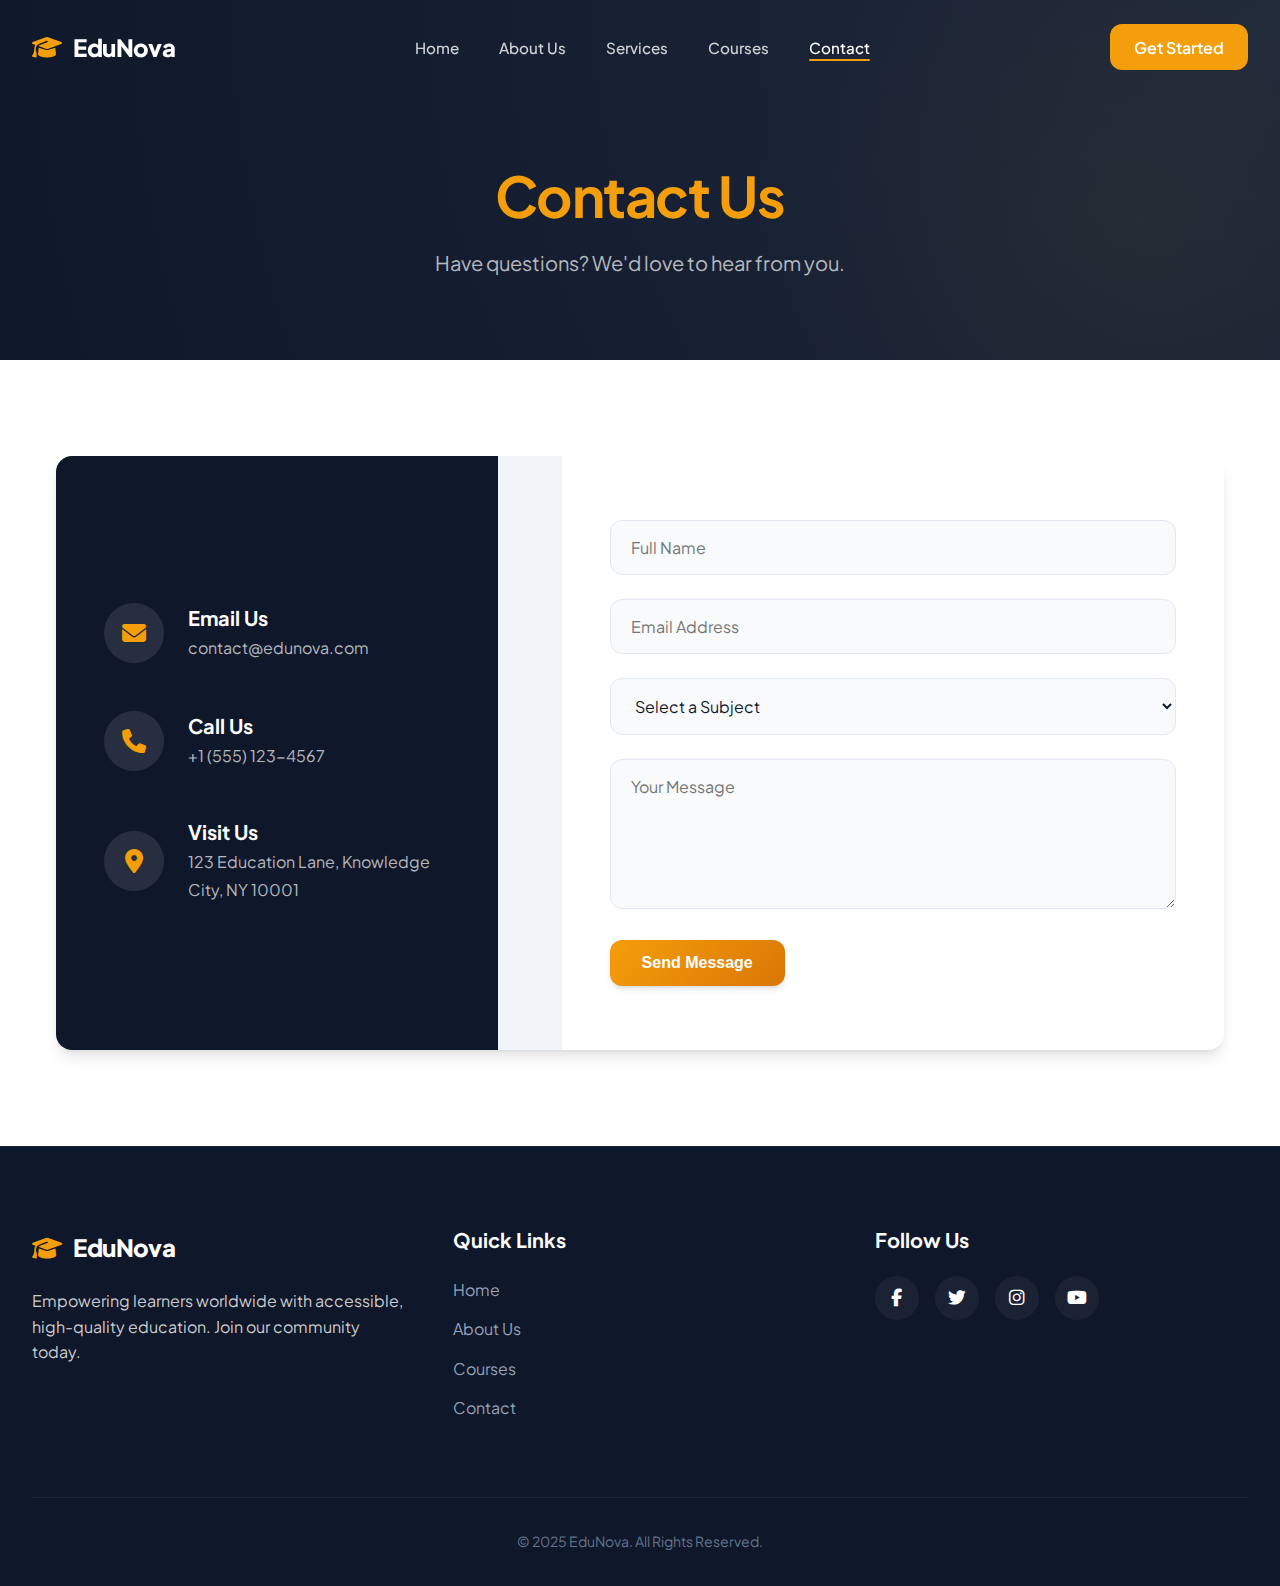
<file: contact.html>
<!DOCTYPE html>
<html lang="en">

<head>
    <meta charset="UTF-8">
    <meta name="viewport" content="width=device-width, initial-scale=1.0">
    <title>Contact Us - EduNova</title>
    <link href="https://fonts.googleapis.com/css2?family=Poppins:wght@300;400;500;600;700&display=swap"
        rel="stylesheet">
    <link rel="stylesheet" href="https://cdnjs.cloudflare.com/ajax/libs/font-awesome/6.4.0/css/all.min.css">
    <link rel="stylesheet" href="styles.css">
</head>

<body>

    <!-- NAVIGATION -->
    <nav class="navbar" id="navbar">
        <div class="container nav-container">
            <a href="index.html" class="logo">
                <i class="fas fa-graduation-cap"></i> EduNova
            </a>
            <div class="hamburger" id="hamburger">
                <i class="fas fa-bars"></i>
            </div>
            <ul class="nav-links" id="nav-links">
                <li><a href="index.html" class="nav-link">Home</a></li>
                <li><a href="about.html" class="nav-link">About Us</a></li>
                <li><a href="services.html" class="nav-link">Services</a></li>
                <li><a href="courses.html" class="nav-link">Courses</a></li>
                <li><a href="contact.html" class="nav-link">Contact</a></li>
                <li style="display: none;" class="mobile-cta"><a href="contact.html" class="nav-cta">Get Started</a>
                </li>
            </ul>
            <a href="contact.html" class="nav-cta btn-main-cta">Get Started</a>
        </div>
    </nav>

    <!-- PAGE HEADER -->
    <header class="page-header">
        <div class="container">
            <h1>Contact Us</h1>
            <p>Have questions? We'd love to hear from you.</p>
        </div>
    </header>

    <!-- CONTACT SECTION -->
    <section class="contact">
        <div class="container">
            <div class="contact-container reveal">
                <div class="contact-info">
                    <div class="info-item">
                        <div class="info-icon"><i class="fas fa-envelope"></i></div>
                        <div class="info-content">
                            <h4>Email Us</h4>
                            <p>contact@edunova.com</p>
                        </div>
                    </div>
                    <div class="info-item">
                        <div class="info-icon"><i class="fas fa-phone"></i></div>
                        <div class="info-content">
                            <h4>Call Us</h4>
                            <p>+1 (555) 123-4567</p>
                        </div>
                    </div>
                    <div class="info-item">
                        <div class="info-icon"><i class="fas fa-map-marker-alt"></i></div>
                        <div class="info-content">
                            <h4>Visit Us</h4>
                            <p>123 Education Lane, Knowledge City, NY 10001</p>
                        </div>
                    </div>
                </div>
                <div class="contact-form">
                    <form>
                        <div class="form-group">
                            <input type="text" class="form-control" placeholder="Full Name" required>
                        </div>
                        <div class="form-group">
                            <input type="email" class="form-control" placeholder="Email Address" required>
                        </div>
                        <div class="form-group">
                            <select class="form-control" required style="cursor: pointer;">
                                <option value="" disabled selected>Select a Subject</option>
                                <option value="Web Development">Full Stack Web Development</option>
                                <option value="Data Science">Data Science & Machine Learning</option>
                                <option value="UI/UX Design">UI/UX Design</option>
                                <option value="Other">General Inquiry</option>
                            </select>
                        </div>
                        <div class="form-group">
                            <textarea class="form-control" placeholder="Your Message" required></textarea>
                        </div>
                        <button type="submit" class="btn btn-primary">Send Message</button>
                    </form>
                </div>
            </div>
        </div>
    </section>

    <!-- FOOTER -->
    <footer>
        <div class="container">
            <div class="footer-content">
                <div class="footer-col">
                    <div class="logo" style="margin-bottom: 20px;">
                        <i class="fas fa-graduation-cap"></i> EduNova
                    </div>
                    <p style="color: #ccc; line-height: 1.6;">Empowering learners worldwide with accessible,
                        high-quality education. Join our community today.</p>
                </div>
                <div class="footer-col">
                    <h3>Quick Links</h3>
                    <ul class="footer-links">
                        <li><a href="index.html">Home</a></li>
                        <li><a href="about.html">About Us</a></li>
                        <li><a href="courses.html">Courses</a></li>
                        <li><a href="contact.html">Contact</a></li>
                    </ul>
                </div>
                <div class="footer-col">
                    <h3>Follow Us</h3>
                    <div class="social-icons">
                        <a href="#" class="social-icon"><i class="fab fa-facebook-f"></i></a>
                        <a href="#" class="social-icon"><i class="fab fa-twitter"></i></a>
                        <a href="#" class="social-icon"><i class="fab fa-instagram"></i></a>
                        <a href="#" class="social-icon"><i class="fab fa-youtube"></i></a>
                    </div>
                </div>
            </div>
            <div class="copyright">
                <p>&copy; 2025 EduNova. All Rights Reserved.</p>
            </div>
        </div>
    </footer>

    <script src="script.js"></script>
</body>

</html>
</file>
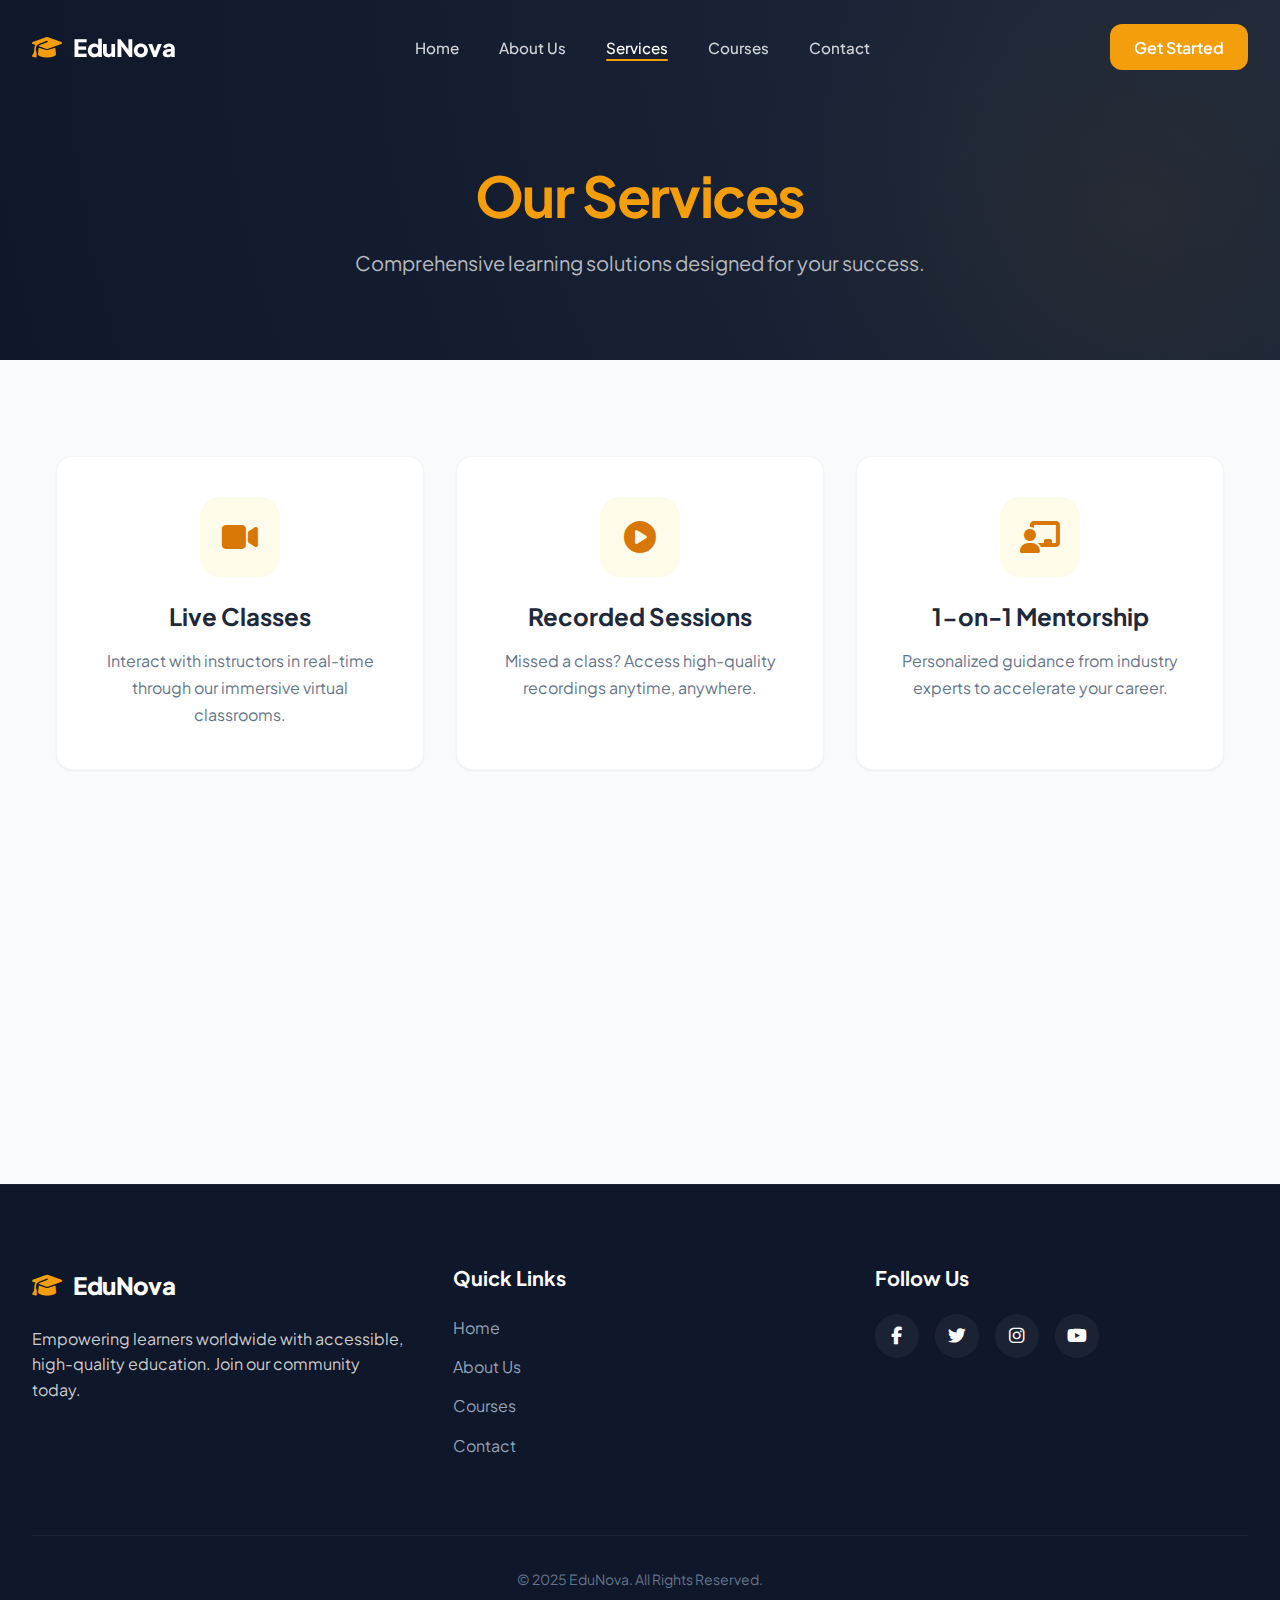
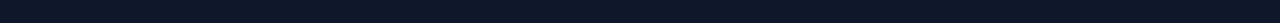
<file: services.html>
<!DOCTYPE html>
<html lang="en">

<head>
    <meta charset="UTF-8">
    <meta name="viewport" content="width=device-width, initial-scale=1.0">
    <title>Services - EduNova</title>
    <link href="https://fonts.googleapis.com/css2?family=Poppins:wght@300;400;500;600;700&display=swap"
        rel="stylesheet">
    <link rel="stylesheet" href="https://cdnjs.cloudflare.com/ajax/libs/font-awesome/6.4.0/css/all.min.css">
    <link rel="stylesheet" href="styles.css">
</head>

<body>

    <!-- NAVIGATION -->
    <nav class="navbar" id="navbar">
        <div class="container nav-container">
            <a href="index.html" class="logo">
                <i class="fas fa-graduation-cap"></i> EduNova
            </a>
            <div class="hamburger" id="hamburger">
                <i class="fas fa-bars"></i>
            </div>
            <ul class="nav-links" id="nav-links">
                <li><a href="index.html" class="nav-link">Home</a></li>
                <li><a href="about.html" class="nav-link">About Us</a></li>
                <li><a href="services.html" class="nav-link">Services</a></li>
                <li><a href="courses.html" class="nav-link">Courses</a></li>
                <li><a href="contact.html" class="nav-link">Contact</a></li>
                <li style="display: none;" class="mobile-cta"><a href="contact.html" class="nav-cta">Get Started</a>
                </li>
            </ul>
            <a href="contact.html" class="nav-cta btn-main-cta">Get Started</a>
        </div>
    </nav>

    <!-- PAGE HEADER -->
    <header class="page-header">
        <div class="container">
            <h1>Our Services</h1>
            <p>Comprehensive learning solutions designed for your success.</p>
        </div>
    </header>

    <!-- SERVICES SECTION -->
    <section class="services">
        <div class="container">
            <div class="services-grid">
                <!-- Service 1 -->
                <div class="service-card reveal">
                    <div class="service-icon"><i class="fas fa-video"></i></div>
                    <h3>Live Classes</h3>
                    <p>Interact with instructors in real-time through our immersive virtual classrooms.</p>
                </div>
                <!-- Service 2 -->
                <div class="service-card reveal">
                    <div class="service-icon"><i class="fas fa-play-circle"></i></div>
                    <h3>Recorded Sessions</h3>
                    <p>Missed a class? Access high-quality recordings anytime, anywhere.</p>
                </div>
                <!-- Service 3 -->
                <div class="service-card reveal">
                    <div class="service-icon"><i class="fas fa-chalkboard-teacher"></i></div>
                    <h3>1-on-1 Mentorship</h3>
                    <p>Personalized guidance from industry experts to accelerate your career.</p>
                </div>
                <!-- Service 4 -->
                <div class="service-card reveal">
                    <div class="service-icon"><i class="fas fa-certificate"></i></div>
                    <h3>Certification</h3>
                    <p>Earn glowing certificates upon completion to showcase your skills.</p>
                </div>
                <!-- Service 5 -->
                <div class="service-card reveal">
                    <div class="service-icon"><i class="fas fa-users"></i></div>
                    <h3>Community</h3>
                    <p>Join a global network of peers for collaboration and peer learning.</p>
                </div>
                <!-- Service 6 -->
                <div class="service-card reveal">
                    <div class="service-icon"><i class="fas fa-chart-line"></i></div>
                    <h3>Progress Tracking</h3>
                    <p>Monitor your growth with detailed analytics and performance reports.</p>
                </div>
            </div>
        </div>
    </section>

    <!-- FOOTER -->
    <footer>
        <div class="container">
            <div class="footer-content">
                <div class="footer-col">
                    <div class="logo" style="margin-bottom: 20px;">
                        <i class="fas fa-graduation-cap"></i> EduNova
                    </div>
                    <p style="color: #ccc; line-height: 1.6;">Empowering learners worldwide with accessible,
                        high-quality education. Join our community today.</p>
                </div>
                <div class="footer-col">
                    <h3>Quick Links</h3>
                    <ul class="footer-links">
                        <li><a href="index.html">Home</a></li>
                        <li><a href="about.html">About Us</a></li>
                        <li><a href="courses.html">Courses</a></li>
                        <li><a href="contact.html">Contact</a></li>
                    </ul>
                </div>
                <div class="footer-col">
                    <h3>Follow Us</h3>
                    <div class="social-icons">
                        <a href="#" class="social-icon"><i class="fab fa-facebook-f"></i></a>
                        <a href="#" class="social-icon"><i class="fab fa-twitter"></i></a>
                        <a href="#" class="social-icon"><i class="fab fa-instagram"></i></a>
                        <a href="#" class="social-icon"><i class="fab fa-youtube"></i></a>
                    </div>
                </div>
            </div>
            <div class="copyright">
                <p>&copy; 2025 EduNova. All Rights Reserved.</p>
            </div>
        </div>
    </footer>

    <script src="script.js"></script>
</body>

</html>
</file>
<file: styles.css>
/* --- CSS VARIABLES & RESET --- */
@import url('https://fonts.googleapis.com/css2?family=Plus+Jakarta+Sans:wght@300;400;500;600;700;800&display=swap');

:root {
    --primary-color: #0f172a;
    /* Slate 900 - Premium Dark */
    --primary-light: #1e293b;
    /* Slate 800 */
    --accent-color: #f59e0b;
    /* Amber 500 - Professional Gold */
    --accent-dark: #d97706;
    /* Amber 600 */
    --text-light: #f8fafc;
    /* Slate 50 */
    --text-body: #64748b;
    /* Slate 500 - Softer body text */
    --text-heading: #1e293b;
    /* Slate 800 - Strong headings */
    --bg-light: #f1f5f9;
    /* Slate 100 - Clean background */
    --white: #ffffff;

    --shadow-sm: 0 1px 2px 0 rgb(0 0 0 / 0.05);
    --shadow-md: 0 4px 6px -1px rgb(0 0 0 / 0.1), 0 2px 4px -2px rgb(0 0 0 / 0.1);
    --shadow-lg: 0 10px 15px -3px rgb(0 0 0 / 0.1), 0 4px 6px -4px rgb(0 0 0 / 0.1);
    --shadow-xl: 0 20px 25px -5px rgb(0 0 0 / 0.1), 0 8px 10px -6px rgb(0 0 0 / 0.1);

    --transition-speed: 0.3s;
    --radius-md: 0.75rem;
    /* 12px */
    --radius-lg: 1rem;
    /* 16px */
    --section-padding: 6rem 1.5rem;
}

* {
    margin: 0;
    padding: 0;
    box-sizing: border-box;
}

html {
    scroll-behavior: smooth;
    font-size: 16px;
}

body {
    font-family: 'Plus Jakarta Sans', sans-serif;
    /* Modern, professional typeface */
    color: var(--text-body);
    line-height: 1.7;
    overflow-x: hidden;
    background-color: var(--white);
    display: flex;
    flex-direction: column;
    min-height: 100vh;
}

a {
    text-decoration: none;
    color: inherit;
    transition: all var(--transition-speed) ease;
}

ul {
    list-style: none;
}

img {
    max-width: 100%;
    display: block;
}

h1,
h2,
h3,
h4,
h5,
h6 {
    color: var(--text-heading);
    font-weight: 700;
    line-height: 1.25;
}

/* --- UTILITIES --- */
.container {
    max-width: 1280px;
    /* Slightly wider */
    margin: 0 auto;
    padding: 0 2rem;
}

/* Updated Buttons */
.btn {
    display: inline-flex;
    align-items: center;
    justify-content: center;
    padding: 0.875rem 2rem;
    border-radius: var(--radius-md);
    font-weight: 600;
    font-size: 1rem;
    cursor: pointer;
    transition: all var(--transition-speed) ease;
    border: none;
    gap: 0.5rem;
}

.btn-primary {
    background: linear-gradient(135deg, var(--accent-color), var(--accent-dark));
    color: var(--white);
    box-shadow: var(--shadow-md);
}

.btn-primary:hover {
    transform: translateY(-2px);
    box-shadow: var(--shadow-lg);
    filter: brightness(1.1);
}

.btn-secondary {
    background-color: rgba(255, 255, 255, 0.1);
    color: var(--white);
    backdrop-filter: blur(10px);
    border: 1px solid rgba(255, 255, 255, 0.2);
}

.btn-secondary:hover {
    background-color: var(--white);
    color: var(--primary-color);
    transform: translateY(-2px);
}

.section-title {
    text-align: center;
    margin-bottom: 4rem;
    position: relative;
}

.section-title h2 {
    font-size: 2.75rem;
    color: var(--primary-color);
    margin-bottom: 1rem;
    letter-spacing: -0.025em;
}

.section-title p {
    font-size: 1.125rem;
    color: var(--text-body);
    max-width: 600px;
    margin: 0 auto;
}

/* --- ANIMATIONS --- */
.reveal {
    opacity: 0;
    transform: translateY(20px);
    transition: all 0.8s cubic-bezier(0.5, 0, 0, 1);
}

.reveal.active {
    opacity: 1;
    transform: translateY(0);
}

/* --- NAVIGATION --- */
.navbar {
    position: fixed;
    top: 0;
    left: 0;
    width: 100%;
    background-color: transparent;
    padding: 1.5rem 0;
    z-index: 1000;
    transition: all var(--transition-speed);
}

.navbar.sticky {
    padding: 1rem 0;
    background-color: rgba(15, 23, 42, 0.95);
    /* Semi-transparent dark bg */
    backdrop-filter: blur(12px);
    box-shadow: var(--shadow-md);
}

.nav-container {
    display: flex;
    justify-content: space-between;
    align-items: center;
}

.logo {
    font-size: 1.5rem;
    font-weight: 800;
    color: var(--white);
    display: flex;
    align-items: center;
    gap: 0.75rem;
    letter-spacing: -0.025em;
}

.logo i {
    color: var(--accent-color);
}

.nav-links {
    display: flex;
    gap: 2.5rem;
    align-items: center;
}

.nav-links li a {
    color: rgba(255, 255, 255, 0.8);
    font-weight: 500;
    font-size: 0.95rem;
    position: relative;
    padding-bottom: 0.25rem;
}

.nav-links li a:hover,
.nav-links li a.active {
    color: var(--white);
}

.nav-links li a::after {
    content: '';
    position: absolute;
    width: 0;
    height: 2px;
    bottom: 0px;
    left: 0;
    background-color: var(--accent-color);
    transition: width 0.3s ease;
    border-radius: 2px;
}

.nav-links li a:hover::after,
.nav-links li a.active::after {
    width: 100%;
}

.nav-cta {
    background: var(--accent-color);
    color: var(--white) !important;
    padding: 0.6rem 1.5rem;
    border-radius: var(--radius-md);
    font-weight: 600;
    transition: all 0.3s;
}

.nav-cta::after {
    display: none !important;
}

.nav-cta:hover {
    background: var(--accent-dark);
    transform: translateY(-1px);
}

.hamburger {
    display: none;
    cursor: pointer;
    color: var(--white);
    font-size: 1.5rem;
}

/* --- PAGE HEADER (Sub-pages) --- */
.page-header {
    background: radial-gradient(circle at top right, #1e293b, #0f172a);
    padding: 160px 0 80px;
    text-align: center;
    color: white;
    position: relative;
    overflow: hidden;
}

.page-header::before {
    content: '';
    position: absolute;
    top: -50%;
    right: -20%;
    width: 800px;
    height: 800px;
    background: radial-gradient(circle, rgba(245, 158, 11, 0.05) 0%, transparent 70%);
    border-radius: 50%;
    pointer-events: none;
}

.page-header h1 {
    font-size: 3.5rem;
    margin-bottom: 1rem;
    letter-spacing: -0.025em;
    color: var(--accent-color);
}

.page-header p {
    color: rgba(255, 255, 255, 0.7);
    font-size: 1.25rem;
    font-weight: 400;
}

/* --- HERO SECTION --- */
.hero {
    min-height: 100vh;
    background: radial-gradient(ellipse at top right, #1e293b, #0f172a);
    display: flex;
    align-items: center;
    position: relative;
    padding-top: 80px;
    overflow: hidden;
}

/* Decorative Blobs */
.hero::before {
    content: '';
    position: absolute;
    top: -100px;
    right: -100px;
    width: 600px;
    height: 600px;
    background: radial-gradient(circle, rgba(245, 158, 11, 0.08) 0%, transparent 70%);
    border-radius: 50%;
    z-index: 1;
    filter: blur(60px);
}

.hero::after {
    content: '';
    position: absolute;
    bottom: -100px;
    left: -100px;
    width: 500px;
    height: 500px;
    background: radial-gradient(circle, rgba(15, 23, 42, 0.4) 0%, transparent 70%);
    /* deeper shadow */
    border-radius: 50%;
    z-index: 1;
}

.hero-content {
    display: flex;
    align-items: center;
    justify-content: space-between;
    position: relative;
    z-index: 2;
    gap: 4rem;
}

.hero-text {
    flex: 1;
}

.hero-text h1 {
    font-size: 4rem;
    /* Larger, clearer */
    line-height: 1.1;
    color: var(--white);
    margin-bottom: 1.5rem;
    letter-spacing: -0.03em;
}

.hero-text h1 span {
    background: linear-gradient(135deg, #fbbf24, #d97706);
    background-clip: text;
    -webkit-text-fill-color: transparent;
}

.hero-text p {
    color: #94a3b8;
    /* Slate 400 */
    font-size: 1.25rem;
    margin-bottom: 2.5rem;
    max-width: 90%;
    font-weight: 400;
}

.hero-buttons {
    display: flex;
    gap: 1rem;
}

.hero-visual {
    flex: 1;
    display: flex;
    justify-content: center;
    position: relative;
}

.hero-img-placeholder {
    width: 100%;
    max-width: 550px;
    aspect-ratio: 4/3;
    border-radius: var(--radius-lg);
    box-shadow: 0 25px 50px -12px rgba(0, 0, 0, 0.5);
    /* Deep shadow */
    position: relative;
    background-image: url('https://placehold.co/800x600/1e293b/d97706?text=Interactive+Learning');
    background-size: cover;
    background-position: center;
    border: 1px solid rgba(255, 255, 255, 0.1);
}

.floating-stats {
    position: absolute;
    background: rgba(255, 255, 255, 0.95);
    backdrop-filter: blur(8px);
    padding: 1rem 1.5rem;
    border-radius: var(--radius-md);
    box-shadow: var(--shadow-xl);
    display: flex;
    align-items: center;
    gap: 1rem;
    animation: float 6s ease-in-out infinite;
    z-index: 3;
    border: 1px solid rgba(255, 255, 255, 0.5);
}

.stat-1 {
    bottom: -20px;
    left: -30px;
}

.stat-2 {
    top: 30px;
    right: -20px;
    animation-delay: 2s;
}

.stat-icon {
    width: 48px;
    height: 48px;
    background: #fffbeb;
    /* Amber 50 */
    border-radius: 12px;
    display: flex;
    align-items: center;
    justify-content: center;
    color: var(--accent-dark);
    font-size: 1.25rem;
}

.stat-text h4 {
    color: var(--primary-color);
    font-size: 1.25rem;
    margin: 0;
    line-height: 1.1;
}

.stat-text span {
    font-size: 0.875rem;
    color: var(--text-body);
    font-weight: 500;
}

@keyframes float {

    0%,
    100% {
        transform: translateY(0px);
    }

    50% {
        transform: translateY(-15px);
    }
}

/* --- ABOUT SECTION --- */
.about {
    padding: var(--section-padding);
    background-color: var(--white);
}

.about-content {
    display: grid;
    grid-template-columns: 1fr 1fr;
    gap: 6rem;
    align-items: center;
}

.about-img {
    position: relative;
}

.about-img img {
    border-radius: var(--radius-lg);
    box-shadow: var(--shadow-xl);
}

/* Decorative element behind image */
.about-img::before {
    content: '';
    position: absolute;
    top: -20px;
    left: -20px;
    width: 100%;
    height: 100%;
    border: 2px solid var(--accent-color);
    border-radius: var(--radius-lg);
    z-index: -1;
}

.about-text h3 {
    color: var(--accent-dark);
    text-transform: uppercase;
    letter-spacing: 0.1em;
    font-size: 0.875rem;
    font-weight: 700;
    margin-bottom: 1rem;
}

.about-text h2 {
    font-size: 2.5rem;
    color: var(--primary-color);
    margin-bottom: 1.5rem;
    letter-spacing: -0.025em;
}

.about-text p {
    font-size: 1.125rem;
    margin-bottom: 2.5rem;
}

.about-cards {
    display: grid;
    grid-template-columns: repeat(3, 1fr);
    gap: 1.5rem;
}

.icon-card {
    text-align: left;
    /* Cleaner alignment */
    padding: 1.5rem;
    border-radius: var(--radius-md);
    background: var(--bg-light);
    transition: all 0.3s ease;
    border: 1px solid transparent;
}

.icon-card:hover {
    background: var(--white);
    transform: translateY(-5px);
    box-shadow: var(--shadow-lg);
    border-color: rgba(0, 0, 0, 0.05);
}

.icon-card i {
    font-size: 2rem;
    color: var(--accent-dark);
    /* Darker accent on light bg is more readable */
    margin-bottom: 1rem;
    display: block;
}

.icon-card h4 {
    color: var(--primary-color);
    margin-bottom: 0.5rem;
    font-size: 1.125rem;
}

.icon-card p {
    font-size: 0.875rem;
    margin: 0;
    color: var(--text-body);
}

/* --- SERVICES SECTION --- */
.services {
    padding: var(--section-padding);
    background-color: #f8fafc;
    /* Slate 50 */
}

.services-grid {
    display: grid;
    grid-template-columns: repeat(auto-fit, minmax(320px, 1fr));
    gap: 2rem;
}

.service-card {
    background: var(--white);
    padding: 2.5rem 2rem;
    border-radius: var(--radius-lg);
    text-align: center;
    transition: all 0.3s ease;
    border: 1px solid rgba(0, 0, 0, 0.04);
    box-shadow: var(--shadow-sm);
    position: relative;
    overflow: hidden;
}

.service-card:hover {
    transform: translateY(-8px);
    box-shadow: var(--shadow-xl);
    border-color: rgba(245, 158, 11, 0.2);
}

/* Hover Accent Line */
.service-card::after {
    content: '';
    position: absolute;
    bottom: 0;
    left: 0;
    width: 0;
    height: 4px;
    background: var(--accent-color);
    transition: width 0.3s ease;
}

.service-card:hover::after {
    width: 100%;
}

.service-icon {
    width: 80px;
    height: 80px;
    background: #fffbeb;
    border-radius: 20px;
    display: flex;
    align-items: center;
    justify-content: center;
    margin: 0 auto 1.5rem;
    color: var(--accent-dark);
    font-size: 2rem;
    transition: all 0.3s;
}

.service-card:hover .service-icon {
    background: var(--accent-color);
    color: var(--white);
    transform: rotate(3deg);
}

.service-card h3 {
    margin-bottom: 1rem;
    font-size: 1.5rem;
}

/* --- COURSES SECTION --- */
.courses {
    padding: var(--section-padding);
    background-color: var(--white);
}

.courses-grid {
    display: grid;
    grid-template-columns: repeat(auto-fit, minmax(340px, 1fr));
    gap: 2.5rem;
}

.course-card {
    background: var(--white);
    border-radius: var(--radius-lg);
    overflow: hidden;
    box-shadow: var(--shadow-md);
    transition: all 0.3s ease;
    border: 1px solid rgba(0, 0, 0, 0.05);
    display: flex;
    flex-direction: column;
}

.course-card:hover {
    box-shadow: var(--shadow-xl);
    transform: translateY(-5px);
}

.course-thumb {
    width: 100%;
    aspect-ratio: 16/10;
    position: relative;
}

.course-thumb img {
    width: 100%;
    height: 100%;
    object-fit: cover;
    transition: transform 0.5s ease;
}

.course-card:hover .course-thumb img {
    transform: scale(1.05);
}

.course-tag {
    position: absolute;
    top: 1rem;
    left: 1rem;
    background: rgba(15, 23, 42, 0.85);
    /* Dark transparent */
    backdrop-filter: blur(4px);
    color: var(--white);
    padding: 0.35rem 0.85rem;
    font-size: 0.75rem;
    font-weight: 700;
    border-radius: 4px;
    text-transform: uppercase;
    letter-spacing: 0.05em;
    z-index: 10;
}

.course-details {
    padding: 2rem;
    flex: 1;
    display: flex;
    flex-direction: column;
}

.course-meta {
    display: flex;
    gap: 1rem;
    font-size: 0.8125rem;
    color: var(--text-body);
    margin-bottom: 1rem;
    font-weight: 500;
}

.course-meta span i {
    color: var(--accent-dark);
    margin-right: 0.35rem;
}

.course-details h3 {
    font-size: 1.35rem;
    margin-bottom: 1rem;
    line-height: 1.4;
}

.instructor {
    display: flex;
    align-items: center;
    gap: 0.75rem;
    margin-bottom: 1.5rem;
    margin-top: auto;
    /* Push to bottom if titles vary */
}

.instructor img {
    width: 36px;
    height: 36px;
    border-radius: 50%;
    object-fit: cover;
    border: 2px solid var(--white);
    box-shadow: var(--shadow-sm);
}

.instructor span {
    font-size: 0.9rem;
    color: var(--text-heading);
    font-weight: 600;
}

.course-footer {
    display: flex;
    align-items: center;
    justify-content: space-between;
    padding-top: 1.25rem;
    border-top: 1px solid #f1f5f9;
}

.rating {
    color: #f59e0b;
    font-weight: 700;
    font-size: 0.95rem;
}

.enroll-btn {
    color: var(--accent-dark);
    font-weight: 700;
    font-size: 0.9rem;
    display: inline-flex;
    align-items: center;
    gap: 0.5rem;
}

.enroll-btn:hover {
    color: var(--primary-color);
}

/* --- TESTIMONIALS --- */
.testimonials {
    padding: var(--section-padding);
    background: #0f172a;
    color: white;
    position: relative;
    overflow: hidden;
}

/* Background Pattern */
.testimonials::before {
    content: '';
    position: absolute;
    top: 0;
    left: 0;
    width: 100%;
    height: 100%;
    background-image: radial-gradient(var(--primary-light) 1px, transparent 1px);
    background-size: 40px 40px;
    opacity: 0.1;
}

.testimonials .section-title h2 {
    color: white;
}

.testimonials .section-title p {
    color: #94a3b8;
}

.testimonial-grid {
    display: grid;
    grid-template-columns: repeat(auto-fit, minmax(320px, 1fr));
    gap: 2rem;
    position: relative;
    z-index: 2;
}

.testimonial-card {
    background: rgba(255, 255, 255, 0.03);
    padding: 2.5rem;
    border-radius: var(--radius-lg);
    text-align: left;
    backdrop-filter: blur(10px);
    border: 1px solid rgba(255, 255, 255, 0.08);
    transition: all 0.3s;
}

.testimonial-card:hover {
    background: rgba(255, 255, 255, 0.06);
    transform: translateY(-5px);
}

.quote-icon {
    font-size: 2rem;
    color: var(--accent-color);
    opacity: 0.8;
    margin-bottom: 1.5rem;
    display: block;
}

.testimonial-text {
    font-style: italic;
    color: #e2e8f0;
    margin-bottom: 2rem;
    font-size: 1.1rem;
    line-height: 1.6;
}

.student-info {
    display: flex;
    align-items: center;
    gap: 1rem;
}

.student-avatar {
    width: 48px;
    height: 48px;
    border-radius: 50%;
    background-color: #cbd5e1;
    overflow: hidden;
    border: 2px solid rgba(255, 255, 255, 0.2);
}

.student-details h4 {
    color: white;
    font-size: 1.05rem;
    margin-bottom: 0.15rem;
}

.student-details span {
    color: var(--accent-color);
    font-size: 0.85rem;
    font-weight: 500;
}

/* --- CONTACT SECTION --- */
.contact {
    padding: var(--section-padding);
    background-color: var(--white);
}

.contact-container {
    display: grid;
    grid-template-columns: 1fr 1.5fr;
    /* Uneven split */
    gap: 4rem;
    background: var(--bg-light);
    border-radius: var(--radius-lg);
    overflow: hidden;
    box-shadow: var(--shadow-lg);
}

.contact-info {
    background: var(--primary-color);
    padding: 4rem 3rem;
    color: white;
    display: flex;
    flex-direction: column;
    justify-content: center;
}

.info-item {
    display: flex;
    align-items: center;
    gap: 1.5rem;
    margin-bottom: 3rem;
}

.info-item:last-child {
    margin-bottom: 0;
}

.info-icon {
    width: 60px;
    height: 60px;
    background: rgba(255, 255, 255, 0.1);
    color: var(--accent-color);
    border-radius: 50%;
    display: flex;
    align-items: center;
    justify-content: center;
    font-size: 1.5rem;
    flex-shrink: 0;
}

.info-content h4 {
    color: var(--white);
    margin-bottom: 0.25rem;
    font-size: 1.25rem;
}

.info-content p {
    color: rgba(255, 255, 255, 0.7);
    margin: 0;
}

.contact-form {
    padding: 4rem 3rem;
    background: var(--white);
}

.form-group {
    margin-bottom: 1.5rem;
}

.form-control {
    width: 100%;
    padding: 1rem 1.25rem;
    border: 1px solid #e2e8f0;
    /* Slate 200 */
    border-radius: var(--radius-md);
    font-family: inherit;
    font-size: 1rem;
    color: var(--primary-color);
    background: #f8fafc;
    transition: all 0.2s;
}

.form-control:focus {
    outline: none;
    border-color: var(--accent-color);
    background: var(--white);
    box-shadow: 0 0 0 4px rgba(245, 158, 11, 0.1);
}

textarea.form-control {
    height: 150px;
    resize: vertical;
}

/* --- FOOTER --- */
footer {
    background-color: var(--primary-color);
    color: white;
    padding-top: 5rem;
    padding-bottom: 2rem;
    margin-top: auto;
    border-top: 1px solid rgba(255, 255, 255, 0.05);
}

.footer-content {
    display: grid;
    grid-template-columns: repeat(auto-fit, minmax(220px, 1fr));
    gap: 3rem;
    margin-bottom: 4rem;
}

.footer-col h3 {
    color: white;
    font-size: 1.25rem;
    margin-bottom: 1.5rem;
    font-weight: 700;
}

.footer-links li {
    margin-bottom: 0.75rem;
}

.footer-links a {
    color: #94a3b8;
    transition: 0.2s;
    font-weight: 400;
}

.footer-links a:hover {
    color: var(--accent-color);
    padding-left: 5px;
}

.social-icons {
    display: flex;
    gap: 1rem;
}

.social-icon {
    width: 44px;
    height: 44px;
    background: rgba(255, 255, 255, 0.05);
    color: white;
    display: flex;
    align-items: center;
    justify-content: center;
    border-radius: 50%;
    /* Circle */
    transition: 0.3s;
    font-size: 1.1rem;
}

.social-icon:hover {
    background: var(--accent-color);
    color: var(--white);
    transform: translateY(-3px);
}

.copyright {
    text-align: center;
    padding-top: 2rem;
    border-top: 1px solid rgba(255, 255, 255, 0.05);
    color: #64748b;
    font-size: 0.875rem;
}

/* --- RESPONSIVE --- */
@media (max-width: 992px) {
    .hero-text h1 {
        font-size: 3rem;
    }

    .hero {
        height: auto;
        padding: 120px 0 60px;
    }

    .hero-content {
        flex-direction: column;
        text-align: center;
        gap: 3rem;
    }

    .hero-text p {
        margin-left: auto;
        margin-right: auto;
    }

    .hero-buttons {
        justify-content: center;
    }

    .about-content {
        grid-template-columns: 1fr;
    }

    .contact-container {
        grid-template-columns: 1fr;
    }

    .contact-info {
        padding: 2rem;
    }

    .contact-form {
        padding: 2rem;
    }
}

@media (max-width: 768px) {
    .section-title h2 {
        font-size: 2rem;
    }

    .container {
        padding: 0 1.25rem;
    }

    .nav-links {
        position: absolute;
        top: 70px;
        right: -100%;
        width: 100%;
        background: var(--primary-color);
        flex-direction: column;
        align-items: center;
        justify-content: center;
        padding: 30px 0;
        transition: 0.4s ease;
        box-shadow: 0 5px 10px rgba(0, 0, 0, 0.1);
        z-index: 999;
    }

    .logo {
        z-index: 1001;
        position: relative;
    }

    .nav-links.active {
        right: 0;
    }

    .nav-links li {
        margin: 15px 0;
    }

    .nav-links li a {
        font-size: 1.2rem;
        font-weight: 600;
        color: white;
    }

    .hamburger {
        display: block;
        z-index: 1001;
        position: relative;
    }

    .about-cards {
        grid-template-columns: 1fr;
    }

    .hero-img-placeholder {
        max-width: 100%;
        height: 300px;
    }

    /* Fix: Restore floating stats with better spacing */
    .hero-visual {
        flex-direction: column;
        display: flex;
        align-items: center;
        margin-top: 3rem;
        /* Push away from buttons to prevent overlap */
        margin-bottom: 3rem;
        /* Push away from next section */
    }

    .hero-img-placeholder {
        max-width: 100%;
        height: 300px;
    }

    .floating-stats {
        position: absolute;
        /* Restore absolute positioning */
        margin-top: 0;
        width: auto;
        max-width: 250px;
        animation: float 6s ease-in-out infinite !important;
        /* Enable float animation */
        box-shadow: 0 10px 25px rgba(0, 0, 0, 0.15);
    }

    .stat-1 {
        bottom: -20px;
        left: 0;
        transform: none;
        /* Keep natural position */
    }

    .stat-2 {
        top: -20px;
        right: 0;
        transform: none;
        animation-delay: 2s !important;
    }

    .courses-grid,
    .services-grid,
    .testimonial-grid {
        grid-template-columns: 1fr;
        /* Force single column on small screens */
    }

    .contact-info,
    .contact-form {
        padding: 1.5rem;
    }
}
</file>
